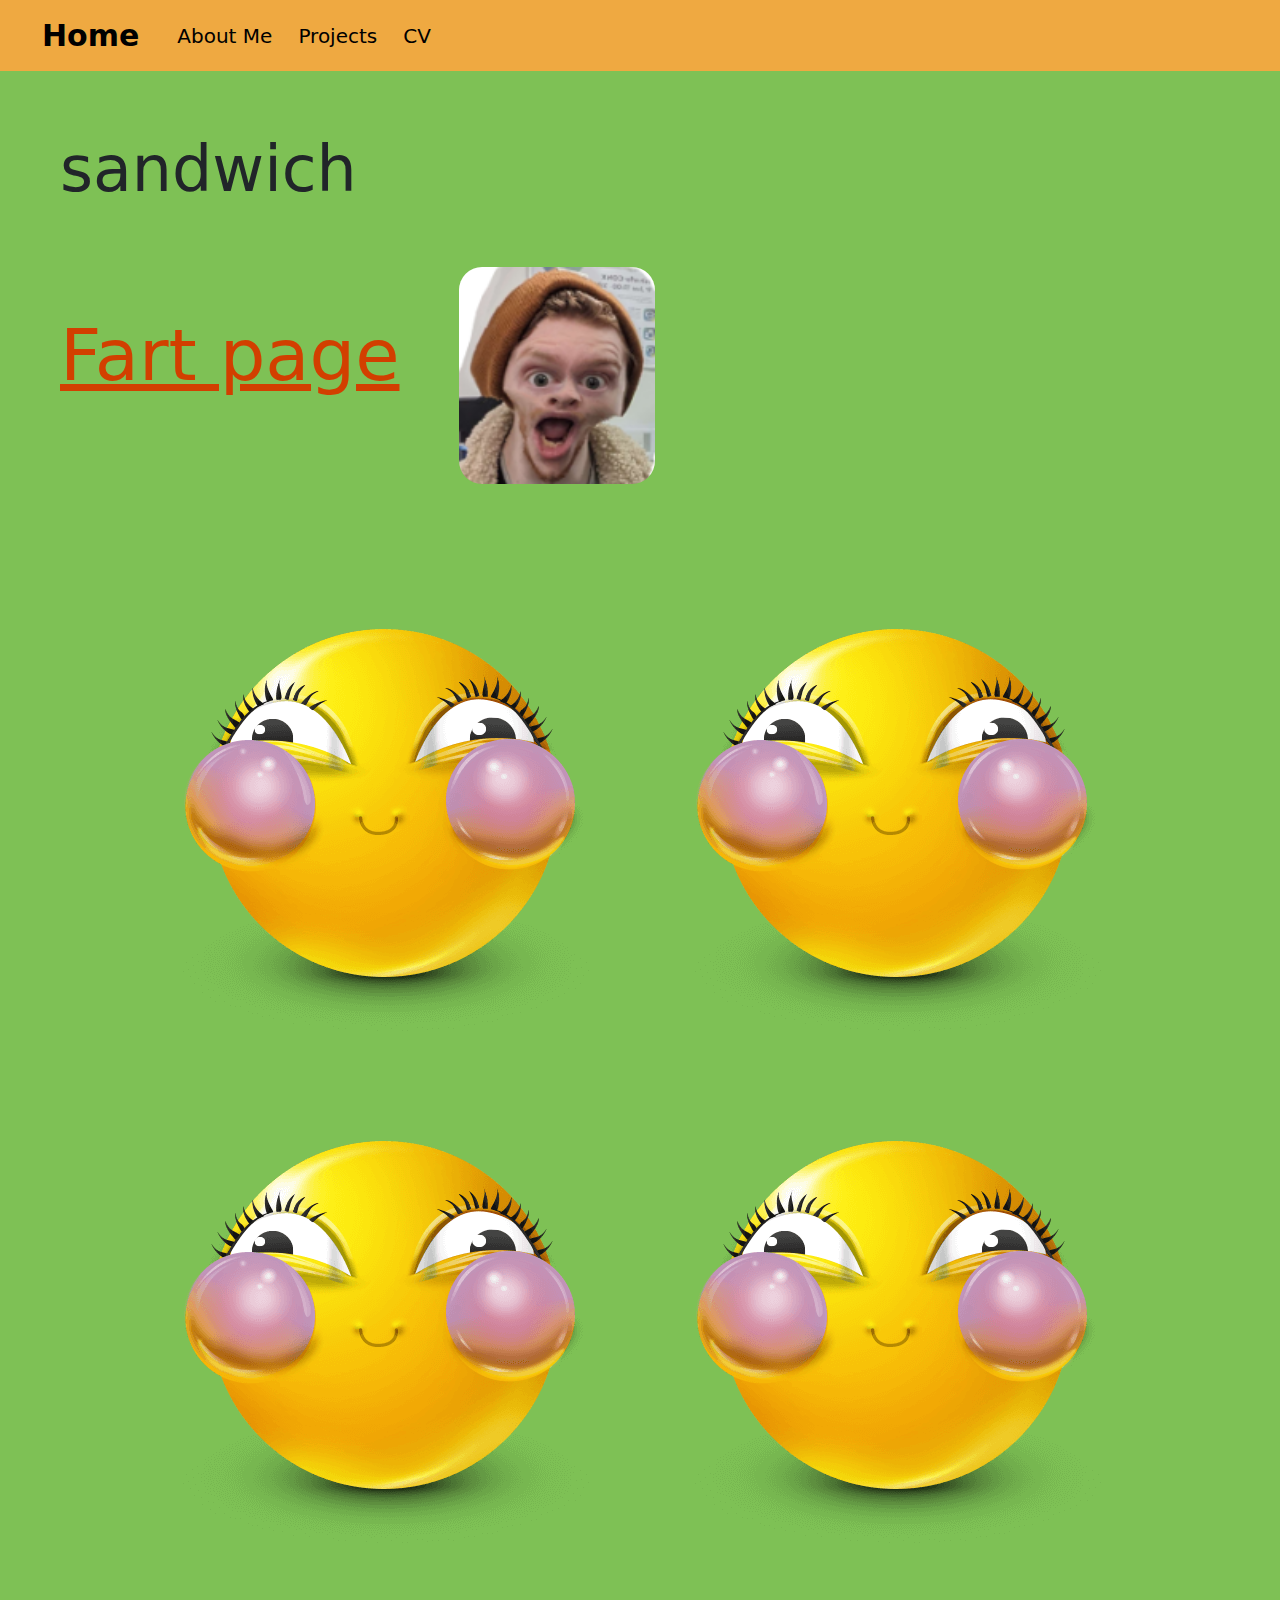
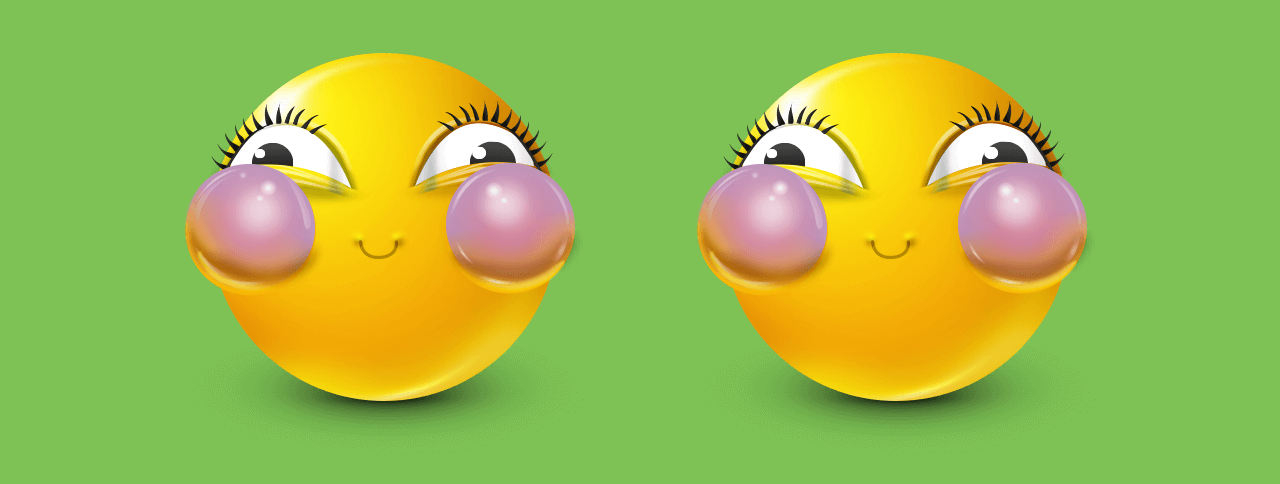
<file: index.html>
<!DOCTYPE html><html data-bs-theme="light" lang="en"><head><meta charset="utf-8"><meta name="viewport" content="width=device-width, initial-scale=1.0, shrink-to-fit=no"><title>Greg Portfolio</title><link rel="stylesheet" href="assets/bootstrap/css/bootstrap.min.css"><link rel="stylesheet" href="assets/css/styles.min.css"></head><body style="background: var(--bs-primary);"><nav class="navbar navbar-expand-md bg-secondary" style="background: rgb(78,183,197);"><div class="container-fluid"><a class="navbar-brand" href="index.html" style="font-size: 30px;margin-left: 30px;margin-right: 30px;"><strong>Home</strong></a><button data-bs-toggle="collapse" class="navbar-toggler" data-bs-target="#navcol-1"><span class="visually-hidden">Toggle navigation</span><span class="navbar-toggler-icon"></span></button><div class="collapse navbar-collapse" id="navcol-1"><ul class="navbar-nav"><li class="nav-item"><a class="nav-link active" href="About%20Me.html" style="font-size: 20px;margin-right: 10px;">About Me</a></li><li class="nav-item"><a class="nav-link" href="Projects.html" style="font-size: 20px;color: rgb(0,0,0);margin-right: 10px;">Projects</a></li><li class="nav-item"><a class="nav-link" href="CV.html" style="font-size: 20px;color: rgb(0,0,0);margin-right: 10px;">CV</a></li></ul></div></div></nav><h1 style="font-size: 63.4px;margin: 60px;">sandwich</h1><a class="text-decoration-none" href="Fart.html" style="font-size: 72px;margin: 60px;color: rgb(210,63,0);"><span style="text-decoration: underline;">Fart page</span></a><img src="assets/img/GregPog_02.png" style="border-radius: 23px;width: 196px;"><div style="margin-left: 10%;margin-top: 5%;"><img src="assets/img/teehee!.png"><img src="assets/img/teehee!.png"><img src="assets/img/teehee!.png"><img src="assets/img/teehee!.png"><img src="assets/img/teehee!.png"><img src="assets/img/teehee!.png"></div><script src="assets/bootstrap/js/bootstrap.min.js"></script></body></html>
</file>
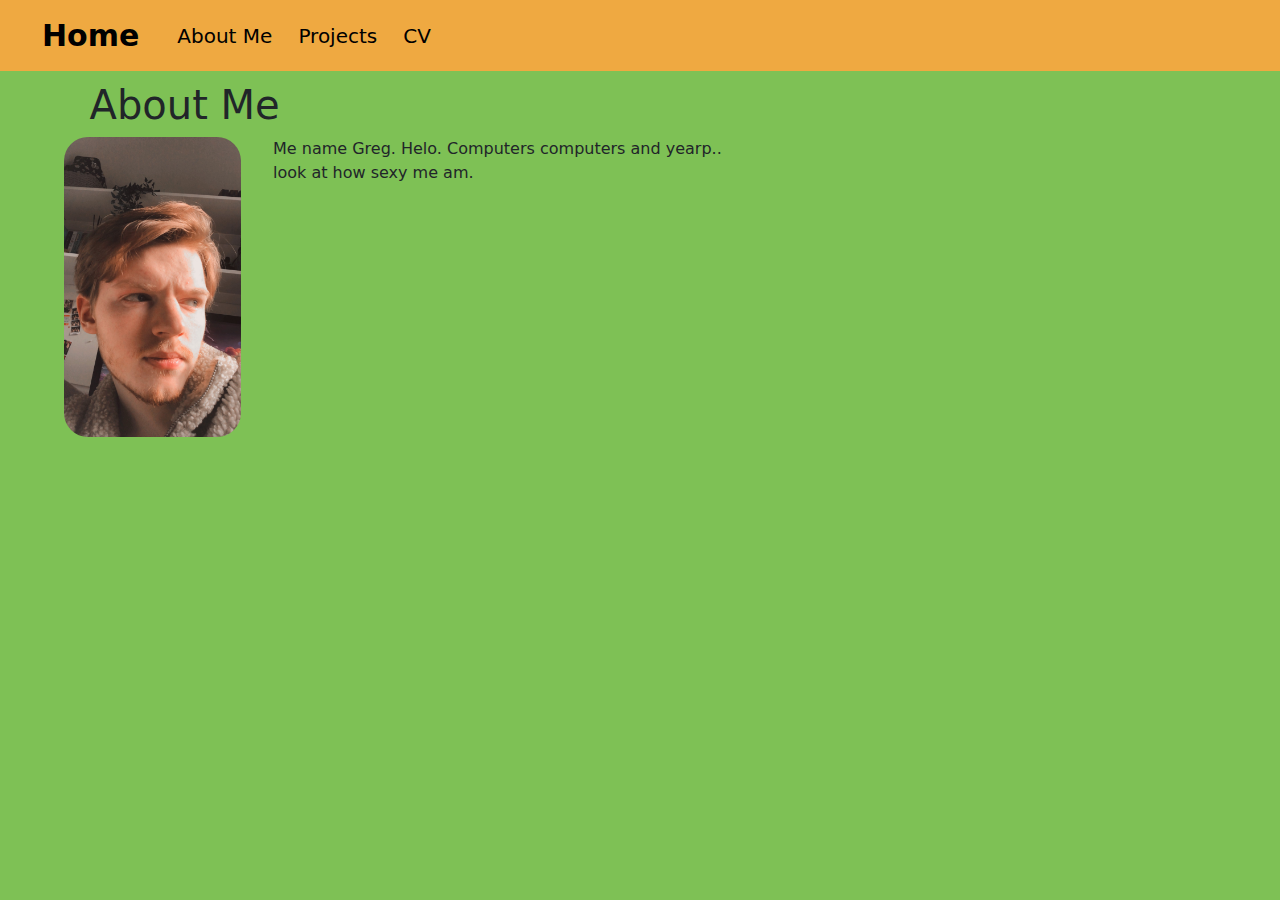
<file: About Me.html>
<!DOCTYPE html><html data-bs-theme="light" lang="en"><head><meta charset="utf-8"><meta name="viewport" content="width=device-width, initial-scale=1.0, shrink-to-fit=no"><title>Greg Portfolio</title><link rel="stylesheet" href="assets/bootstrap/css/bootstrap.min.css"><link rel="stylesheet" href="assets/css/styles.min.css"></head><body style="background: var(--bs-primary);"><nav class="navbar navbar-expand-md bg-secondary" style="background: rgb(78,183,197);"><div class="container-fluid"><a class="navbar-brand" href="index.html" style="font-size: 30px;margin-left: 30px;margin-right: 30px;"><strong>Home</strong></a><button data-bs-toggle="collapse" class="navbar-toggler" data-bs-target="#navcol-1"><span class="visually-hidden">Toggle navigation</span><span class="navbar-toggler-icon"></span></button><div class="collapse navbar-collapse" id="navcol-1"><ul class="navbar-nav"><li class="nav-item"><a class="nav-link active" href="About%20Me.html" style="font-size: 20px;margin-right: 10px;">About Me</a></li><li class="nav-item"><a class="nav-link" href="Projects.html" style="font-size: 20px;color: rgb(0,0,0);margin-right: 10px;">Projects</a></li><li class="nav-item"><a class="nav-link" href="CV.html" style="font-size: 20px;color: rgb(0,0,0);margin-right: 10px;">CV</a></li></ul></div></div></nav><h1 style="margin-left: 7%;margin-top: 10px;">About Me</h1><div class="text-start d-flex d-xl-flex justify-content-xl-start"><div class="d-flex d-sm-flex d-lg-flex flex-row justify-content-center justify-content-sm-start justify-content-lg-start" style="width: 80%;margin-left: 5%;max-width: 800px;"><img width="177" height="300" style="border-radius: 24px;" src="assets/img/Headshot.jpg"><p style="margin-left: 4%;">Me name Greg. Helo. Computers computers and yearp..<br>look at how sexy me am.</p></div></div><script src="assets/bootstrap/js/bootstrap.min.js"></script></body></html>
</file>
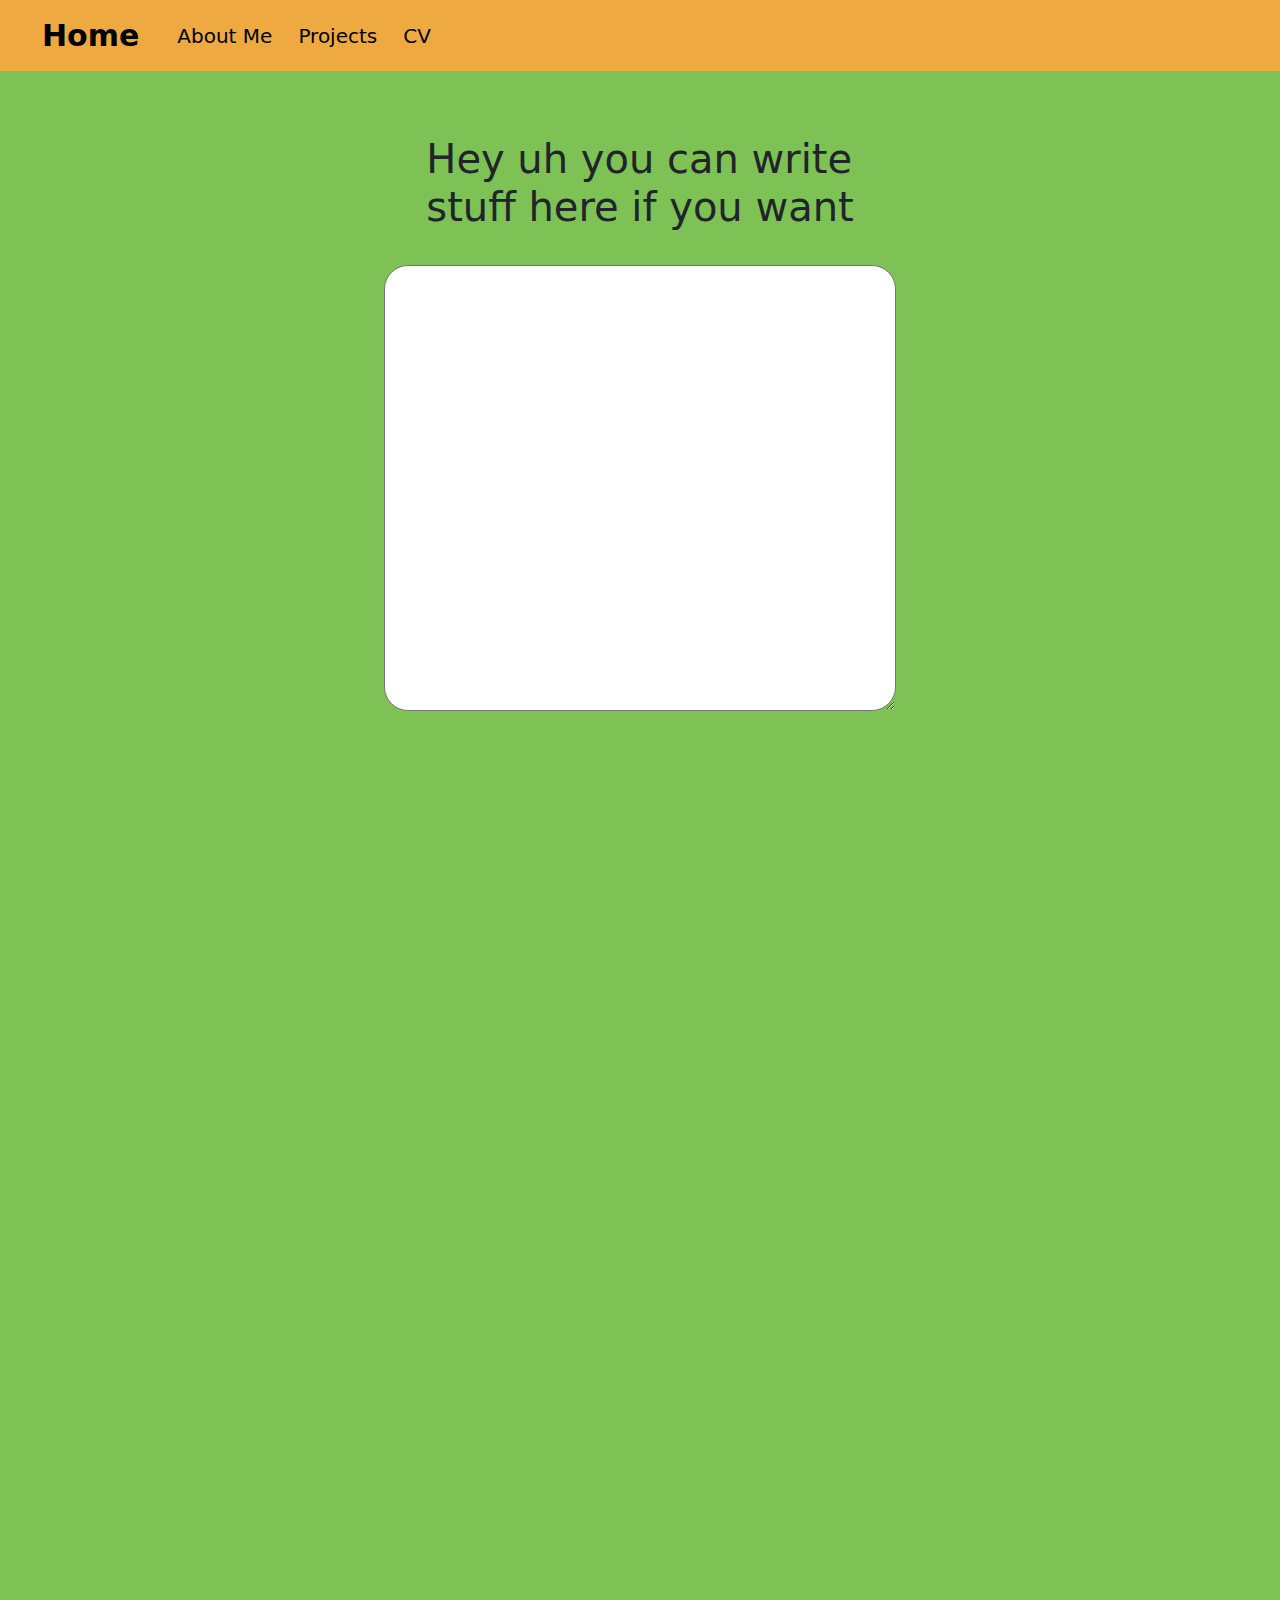
<file: CV.html>
<!DOCTYPE html><html data-bs-theme="light" lang="en"><head><meta charset="utf-8"><meta name="viewport" content="width=device-width, initial-scale=1.0, shrink-to-fit=no"><title>Greg Portfolio</title><link rel="stylesheet" href="assets/bootstrap/css/bootstrap.min.css"><link rel="stylesheet" href="assets/css/styles.min.css"></head><body style="background: var(--bs-primary);"><nav class="navbar navbar-expand-md bg-secondary" style="background: rgb(78,183,197);"><div class="container-fluid"><a class="navbar-brand" href="index.html" style="font-size: 30px;margin-left: 30px;margin-right: 30px;"><strong>Home</strong></a><button data-bs-toggle="collapse" class="navbar-toggler" data-bs-target="#navcol-1"><span class="visually-hidden">Toggle navigation</span><span class="navbar-toggler-icon"></span></button><div class="collapse navbar-collapse" id="navcol-1"><ul class="navbar-nav"><li class="nav-item"><a class="nav-link active" href="About%20Me.html" style="font-size: 20px;margin-right: 10px;">About Me</a></li><li class="nav-item"><a class="nav-link" href="Projects.html" style="font-size: 20px;color: rgb(0,0,0);margin-right: 10px;">Projects</a></li><li class="nav-item"><a class="nav-link" href="CV.html" style="font-size: 20px;color: rgb(0,0,0);margin-right: 10px;">CV</a></li></ul></div></div></nav><div class="d-md-flex d-xl-flex flex-column align-items-md-center align-items-xl-center" style="height: 80%;border-width: 18px;"><h1 style="margin-top: 5%;">Hey uh you can write<br>stuff here if you want</h1><textarea style="margin-top: 2%;padding-top: 1%;padding-right: 2%;padding-bottom: 30%;padding-left: 2%;width: 40%;height: 50%;border-radius: 24px;"></textarea><iframe allowfullscreen="" frameborder="0" src="https://www.youtube.com/embed/giuqZjhgi5k" width="560" height="315" style="margin-top: 5%;margin-bottom: 5%;"></iframe><iframe allowfullscreen="" frameborder="0" src="https://www.youtube.com/embed/_2PUQwyqyrw" width="560" height="315" style="margin-top: 5%;margin-bottom: 10%;"></iframe></div><script src="assets/bootstrap/js/bootstrap.min.js"></script></body></html>
</file>
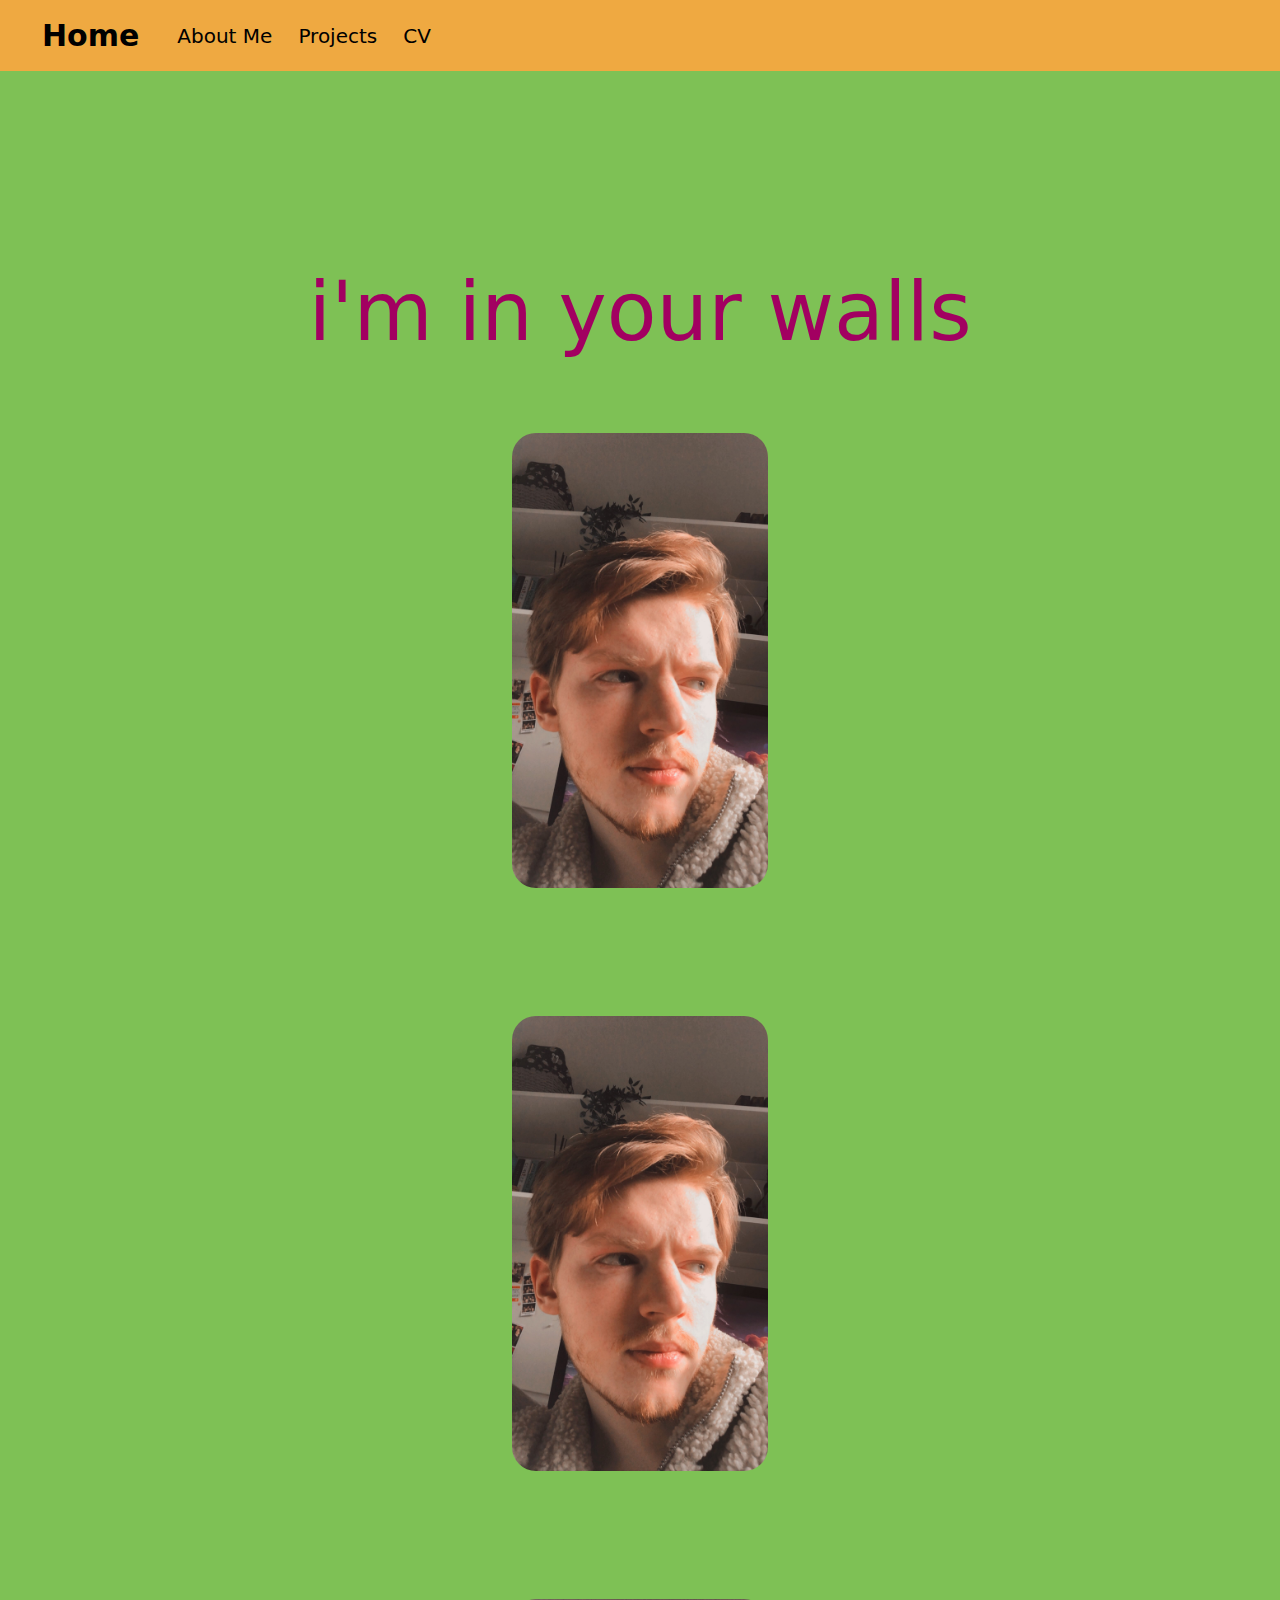
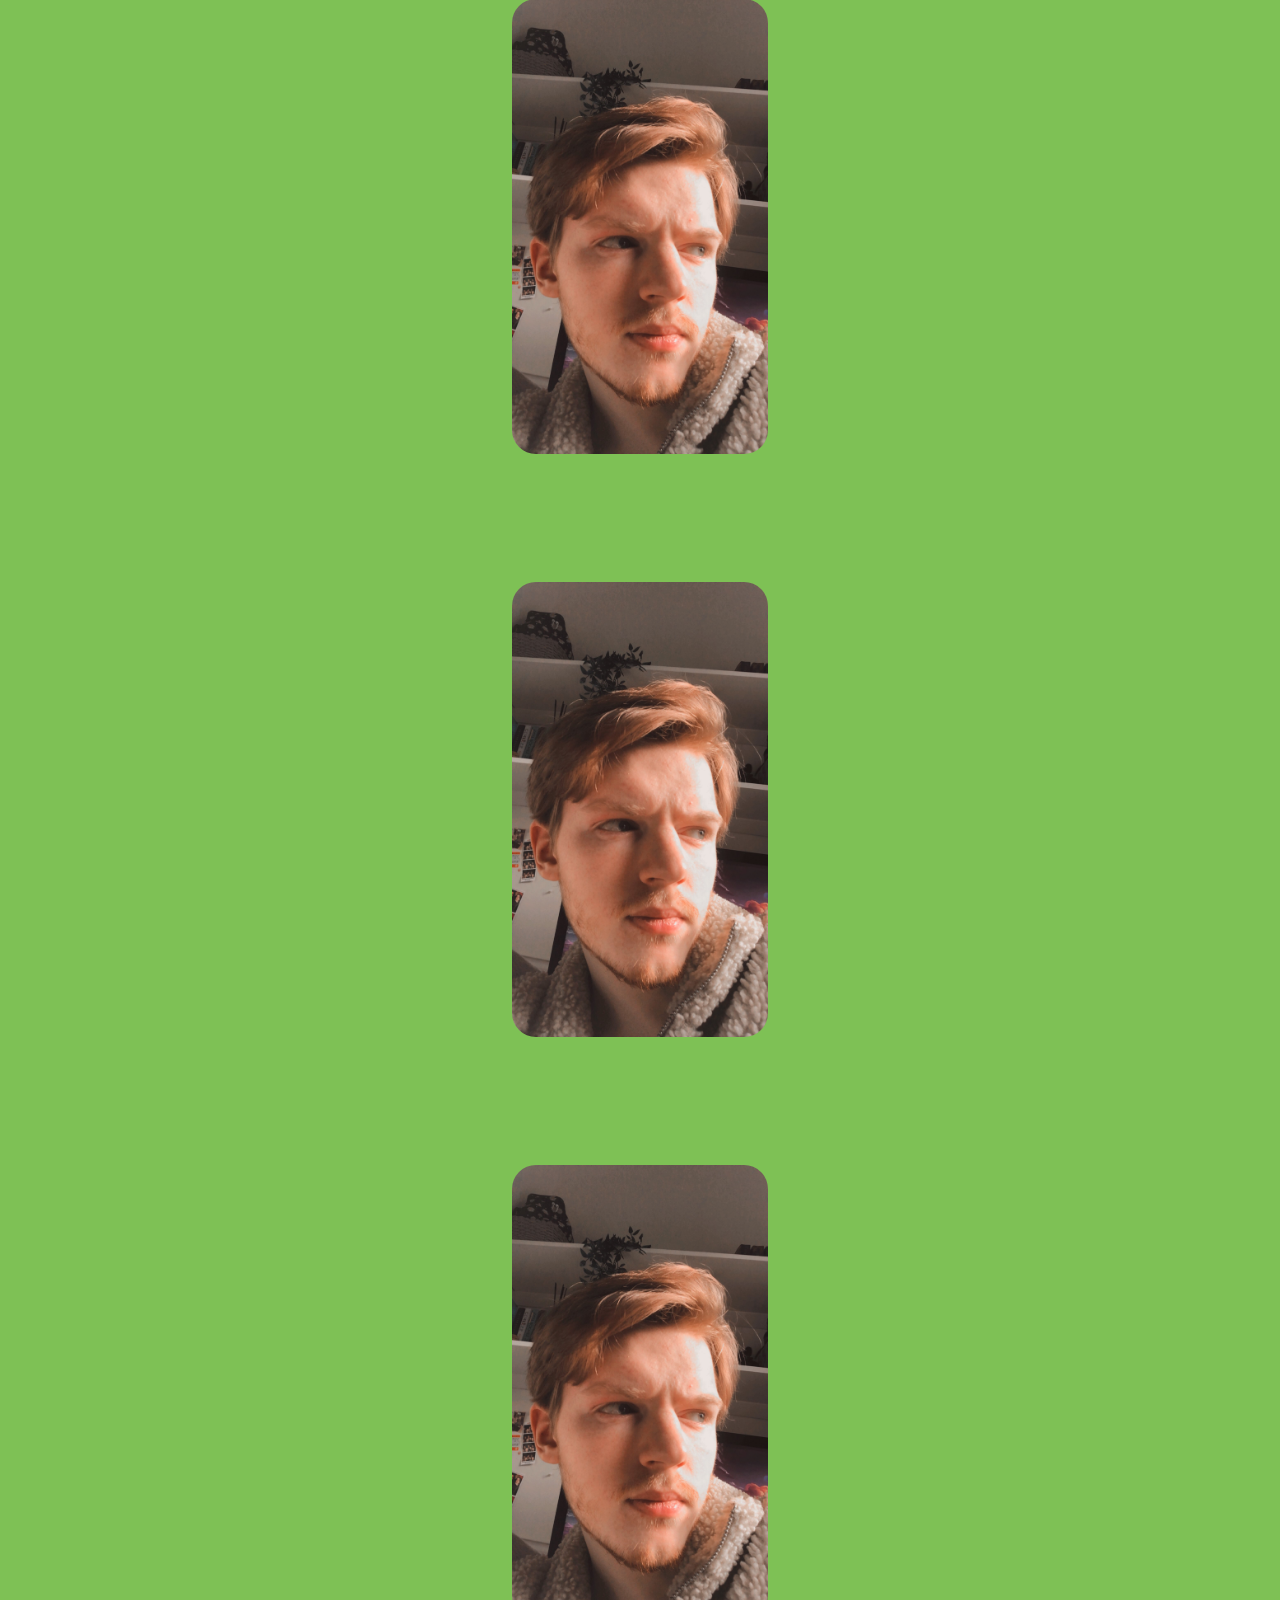
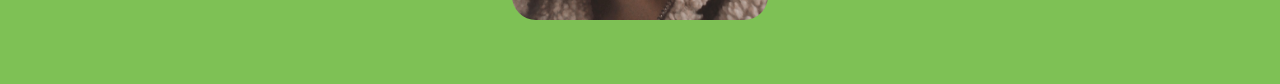
<file: Fart.html>
<!DOCTYPE html><html data-bs-theme="light" lang="en"><head><meta charset="utf-8"><meta name="viewport" content="width=device-width, initial-scale=1.0, shrink-to-fit=no"><title>Greg Portfolio</title><link rel="stylesheet" href="assets/bootstrap/css/bootstrap.min.css"><link rel="stylesheet" href="assets/css/styles.min.css"></head><body style="color: rgb(61,92,122);background: var(--bs-primary);"><nav class="navbar navbar-expand-md bg-secondary" style="background: rgb(78,183,197);"><div class="container-fluid"><a class="navbar-brand" href="index.html" style="font-size: 30px;margin-left: 30px;margin-right: 30px;"><strong>Home</strong></a><button data-bs-toggle="collapse" class="navbar-toggler" data-bs-target="#navcol-1"><span class="visually-hidden">Toggle navigation</span><span class="navbar-toggler-icon"></span></button><div class="collapse navbar-collapse" id="navcol-1"><ul class="navbar-nav"><li class="nav-item"><a class="nav-link active" href="About%20Me.html" style="font-size: 20px;margin-right: 10px;">About Me</a></li><li class="nav-item"><a class="nav-link" href="Projects.html" style="font-size: 20px;color: rgb(0,0,0);margin-right: 10px;">Projects</a></li><li class="nav-item"><a class="nav-link" href="CV.html" style="font-size: 20px;color: rgb(0,0,0);margin-right: 10px;">CV</a></li></ul></div></div></nav><div class="d-lg-flex flex-column justify-content-lg-center align-items-lg-center" style="color: var(--bs-primary);"><h1 class="d-flex justify-content-center" style="font-size: 81.4px;color: rgb(162,0,97);margin-left: 10%;margin-right: 10%;text-align: center;background: #21252900;margin-top: 15%;">i'm in your walls</h1><img class="d-flex justify-content-lg-center" src="assets/img/Headshot.jpg" style="width: 20%;margin-top: 5%;border-radius: 24px;margin-bottom: 5%;"><img class="d-flex justify-content-lg-center" src="assets/img/Headshot.jpg" style="width: 20%;margin-top: 5%;border-radius: 24px;margin-bottom: 5%;"><img class="d-flex justify-content-lg-center" src="assets/img/Headshot.jpg" style="width: 20%;margin-top: 5%;border-radius: 24px;margin-bottom: 5%;"><img class="d-flex justify-content-lg-center" src="assets/img/Headshot.jpg" style="width: 20%;margin-top: 5%;border-radius: 24px;margin-bottom: 5%;"><img class="d-flex justify-content-lg-center" src="assets/img/Headshot.jpg" style="width: 20%;margin-top: 5%;border-radius: 24px;margin-bottom: 5%;"></div><script src="assets/bootstrap/js/bootstrap.min.js"></script></body></html>
</file>
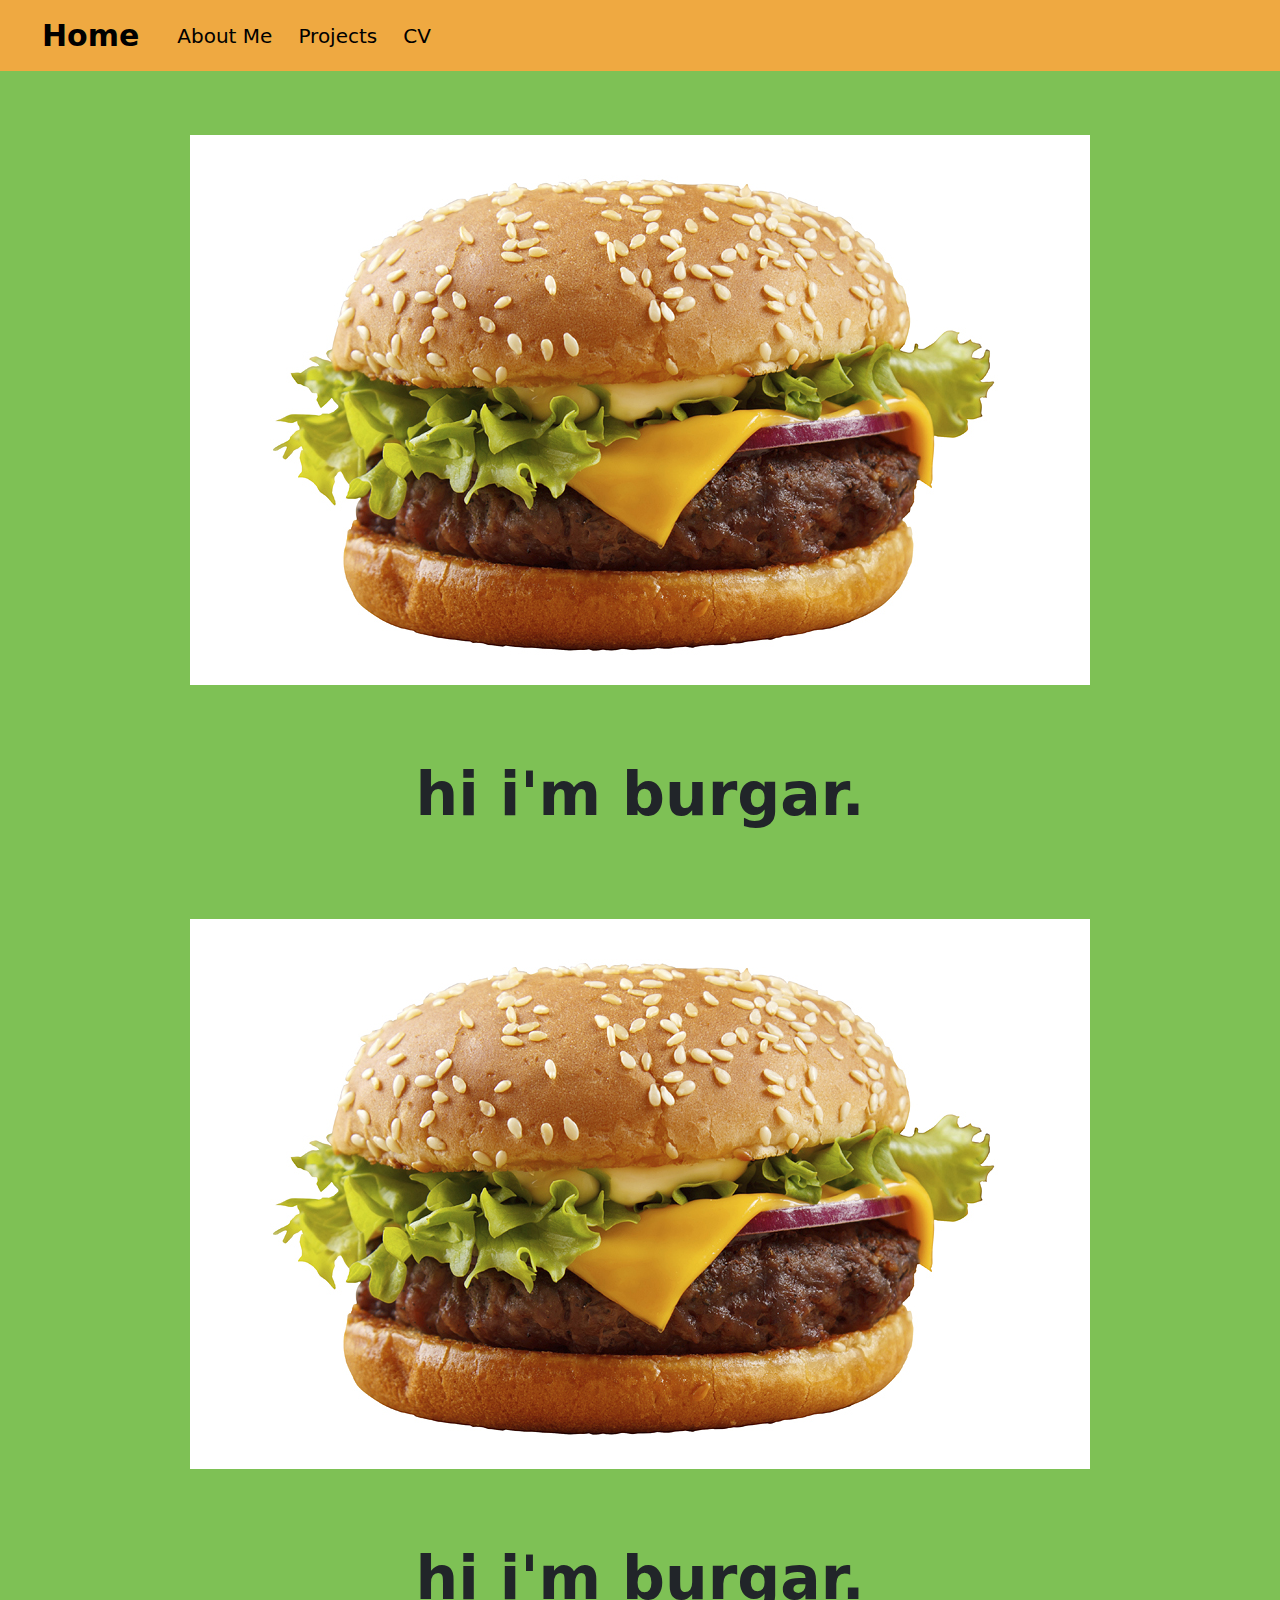
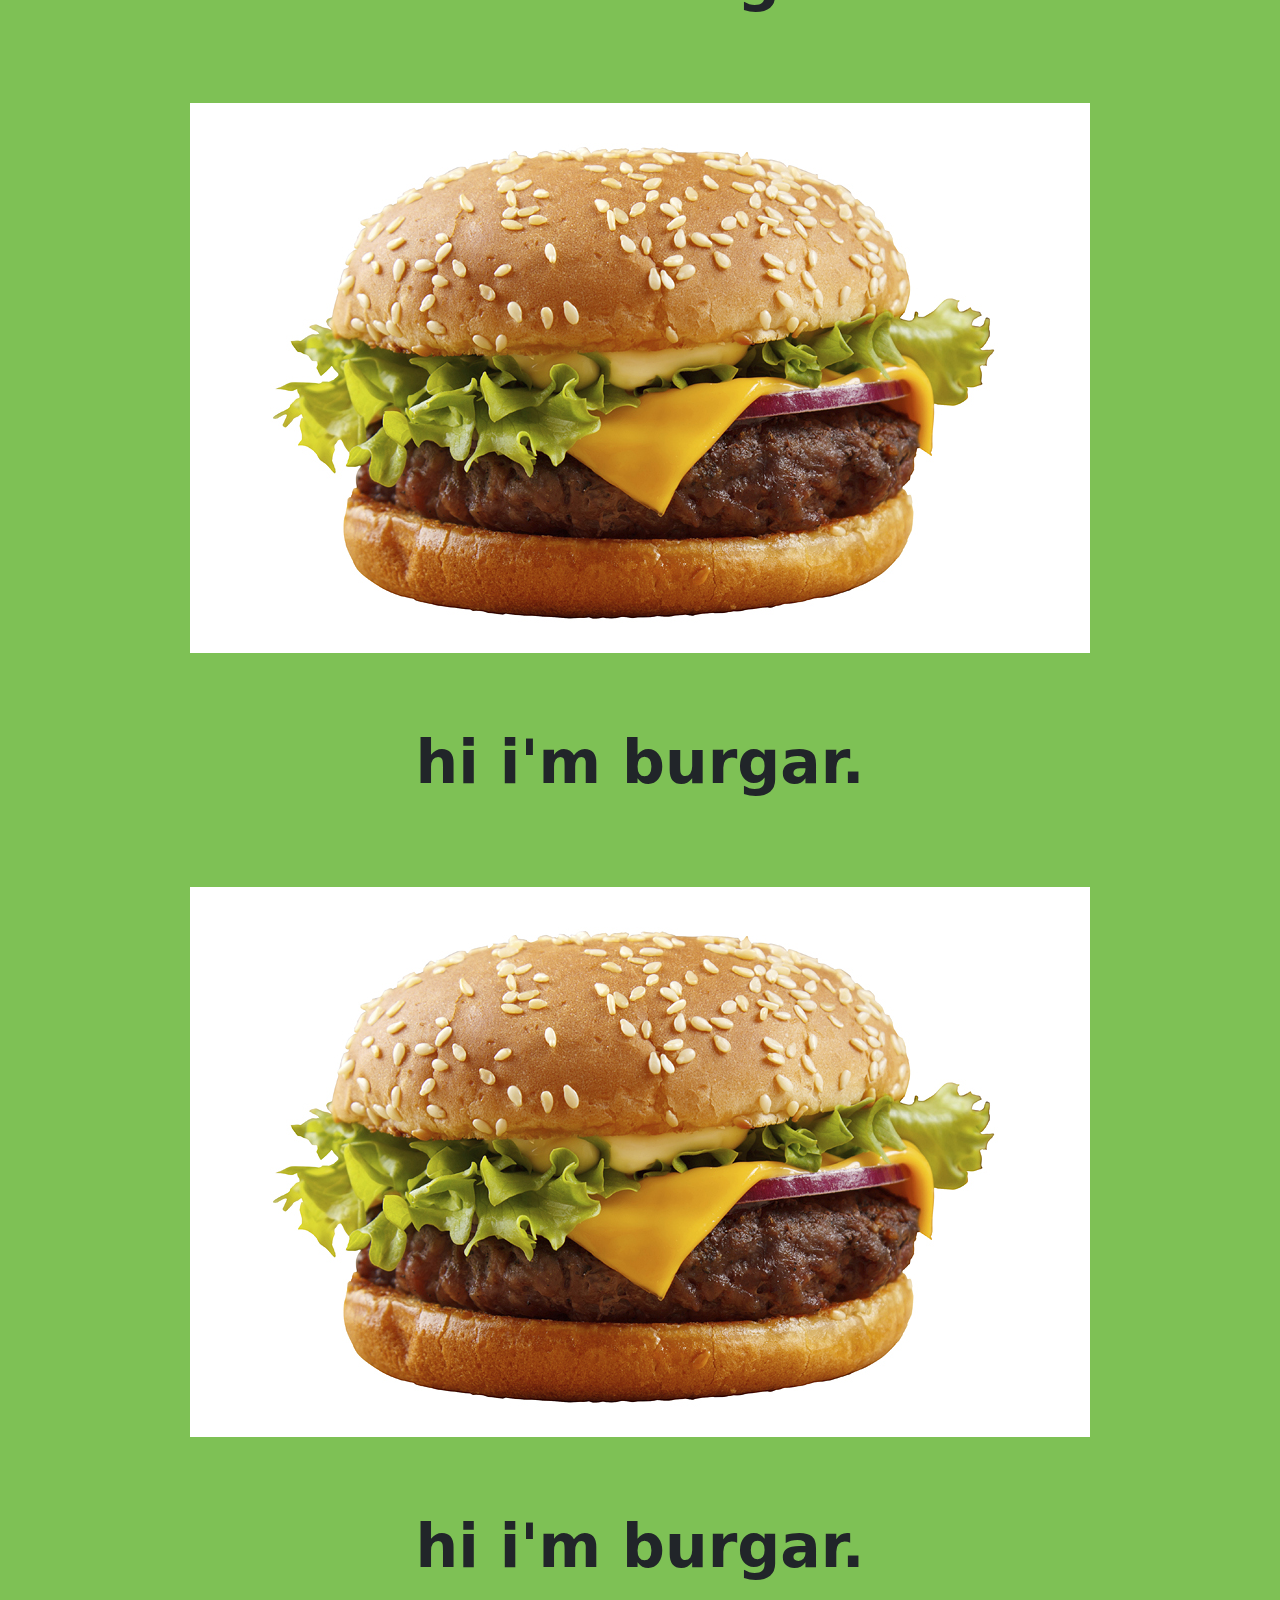
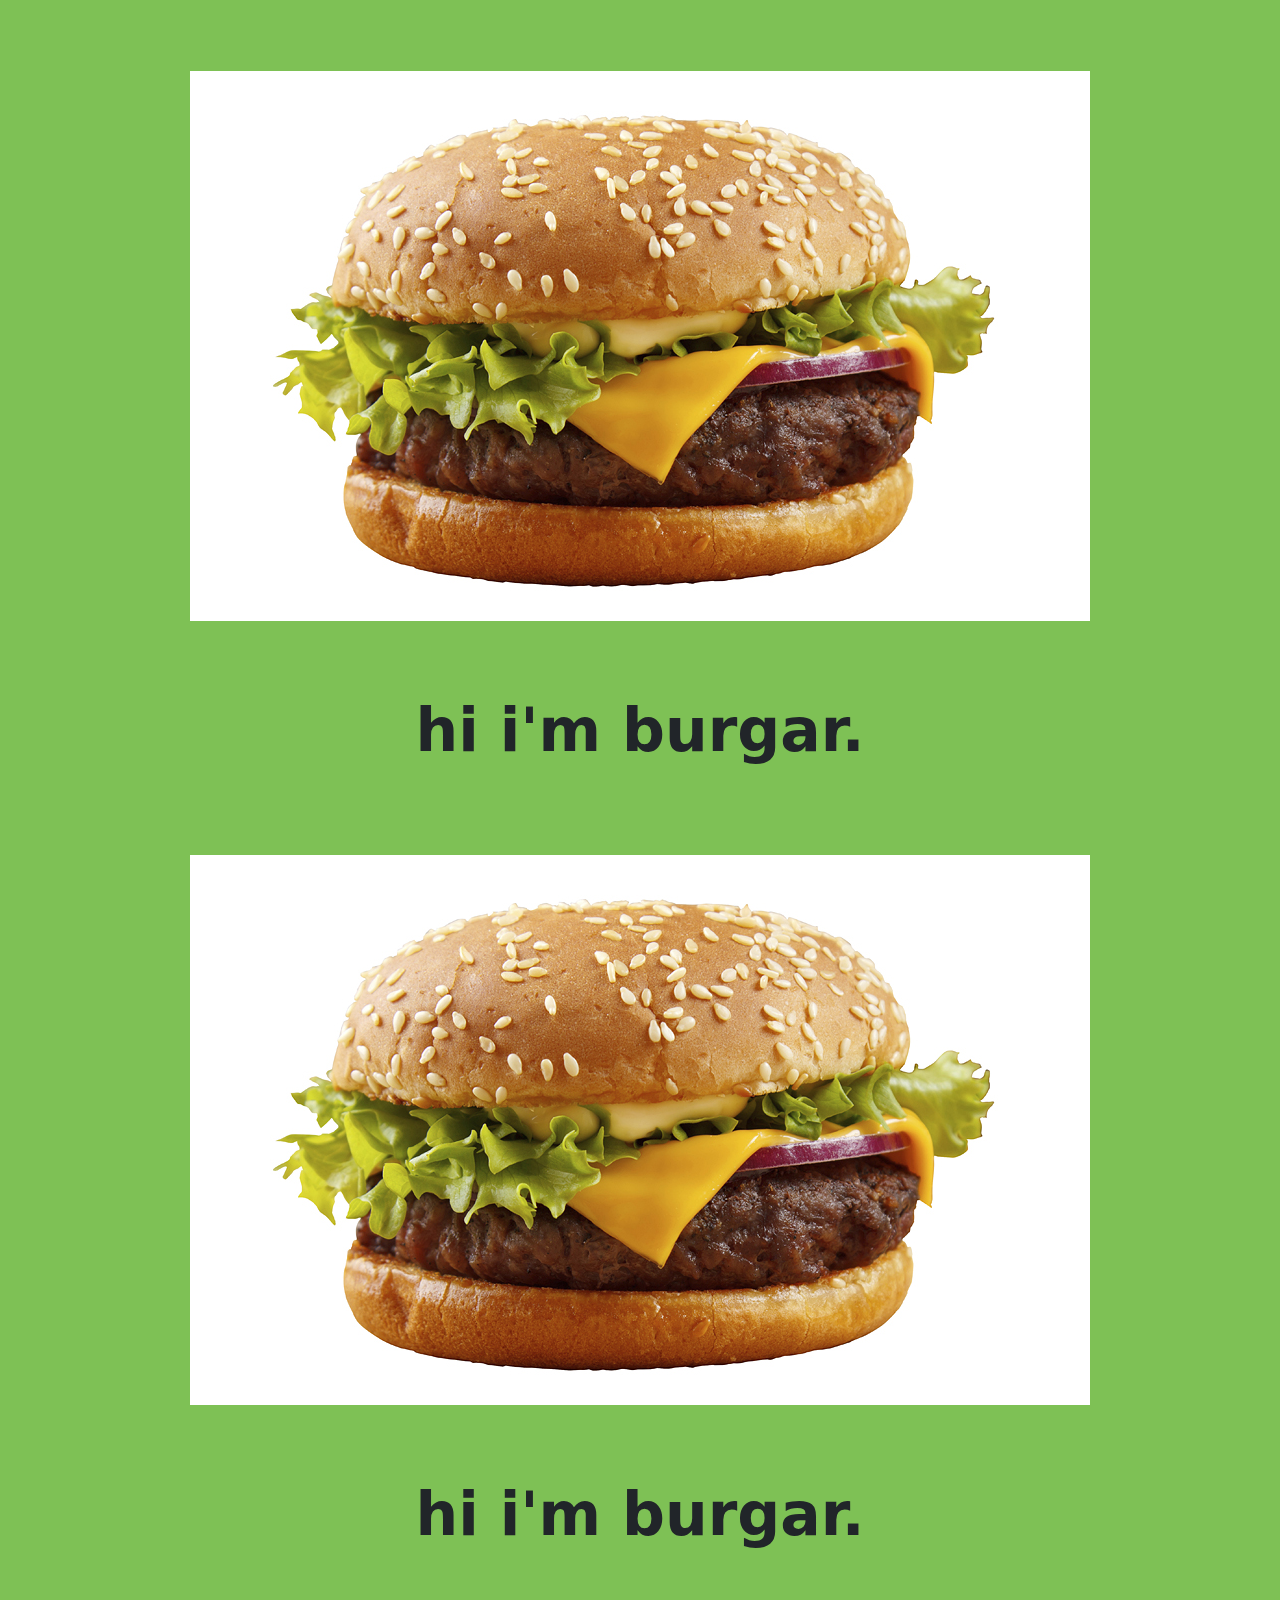
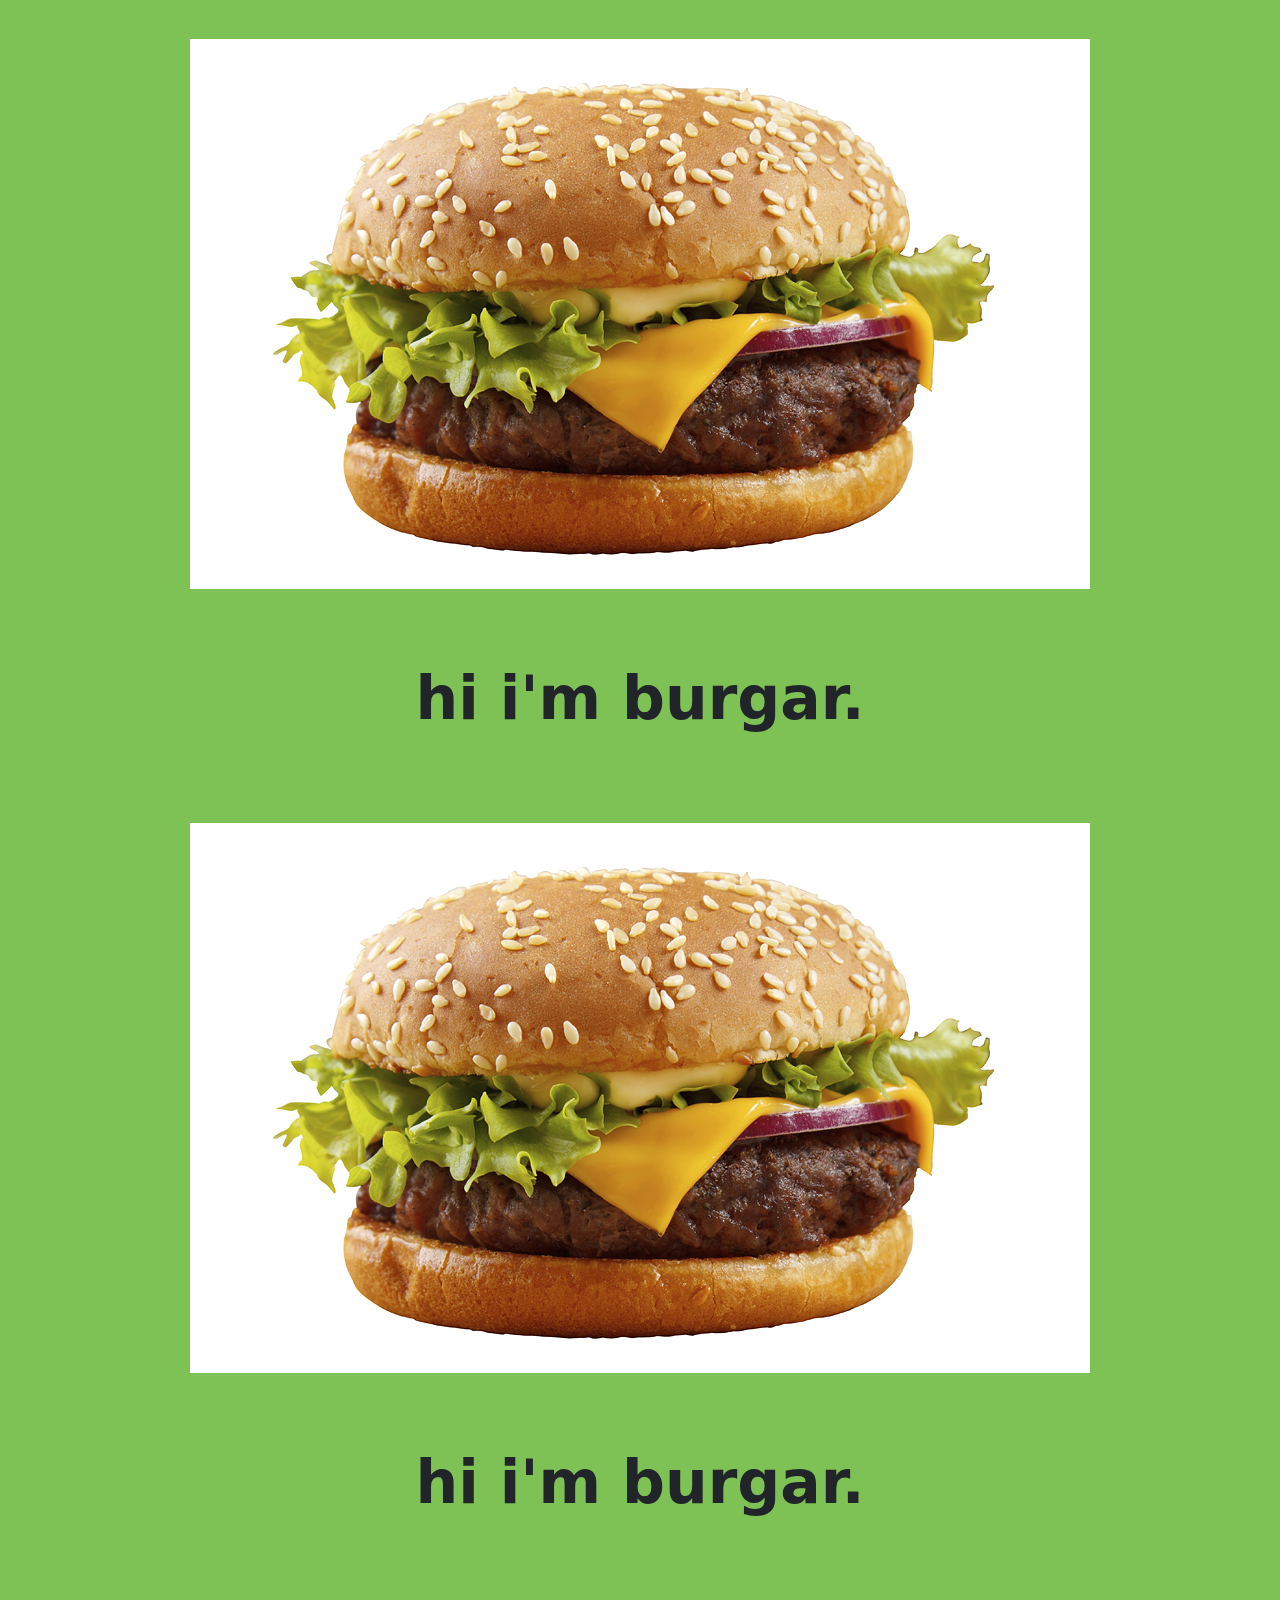
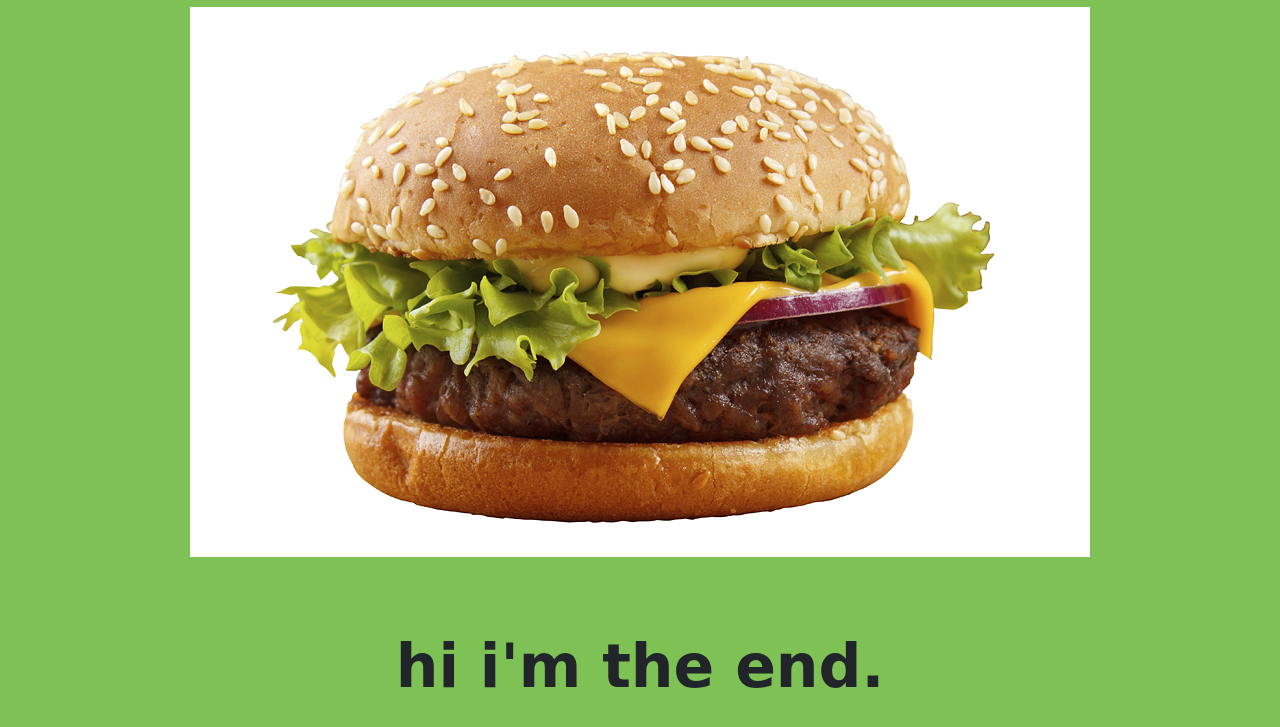
<file: Projects.html>
<!DOCTYPE html><html data-bs-theme="light" lang="en"><head><meta charset="utf-8"><meta name="viewport" content="width=device-width, initial-scale=1.0, shrink-to-fit=no"><title>Greg Portfolio</title><link rel="stylesheet" href="assets/bootstrap/css/bootstrap.min.css"><link rel="stylesheet" href="assets/css/styles.min.css"></head><body style="background: var(--bs-primary);"><nav class="navbar navbar-expand-md bg-secondary" style="background: rgb(78,183,197);"><div class="container-fluid"><a class="navbar-brand" href="index.html" style="font-size: 30px;margin-left: 30px;margin-right: 30px;"><strong>Home</strong></a><button data-bs-toggle="collapse" class="navbar-toggler" data-bs-target="#navcol-1"><span class="visually-hidden">Toggle navigation</span><span class="navbar-toggler-icon"></span></button><div class="collapse navbar-collapse" id="navcol-1"><ul class="navbar-nav"><li class="nav-item"><a class="nav-link active" href="About%20Me.html" style="font-size: 20px;margin-right: 10px;">About Me</a></li><li class="nav-item"><a class="nav-link" href="Projects.html" style="font-size: 20px;color: rgb(0,0,0);margin-right: 10px;">Projects</a></li><li class="nav-item"><a class="nav-link" href="CV.html" style="font-size: 20px;color: rgb(0,0,0);margin-right: 10px;">CV</a></li></ul></div></div></nav><div class="d-xl-flex flex-column justify-content-xl-center align-items-xl-center" style="padding-top: 5%;"><img src="assets/img/burger.jpg"><p class="d-md-flex d-xl-flex justify-content-md-center justify-content-xl-center" style="padding-top: 5%;font-weight: bold;font-size: 60px;">hi i'm burgar.</p></div><div class="d-xl-flex flex-column justify-content-xl-center align-items-xl-center" style="padding-top: 5%;"><img src="assets/img/burger.jpg"><p class="d-md-flex justify-content-md-center" style="padding-top: 5%;font-weight: bold;font-size: 60px;">hi i'm burgar.</p></div><div class="d-xl-flex flex-column justify-content-xl-center align-items-xl-center" style="padding-top: 5%;"><img src="assets/img/burger.jpg"><p class="d-md-flex justify-content-md-center" style="padding-top: 5%;font-weight: bold;font-size: 60px;">hi i'm burgar.</p></div><div class="d-xl-flex flex-column justify-content-xl-center align-items-xl-center" style="padding-top: 5%;"><img src="assets/img/burger.jpg"><p class="d-md-flex justify-content-md-center" style="padding-top: 5%;font-weight: bold;font-size: 60px;">hi i'm burgar.</p></div><div class="d-xl-flex flex-column justify-content-xl-center align-items-xl-center" style="padding-top: 5%;"><img src="assets/img/burger.jpg"><p class="d-md-flex justify-content-md-center" style="padding-top: 5%;font-weight: bold;font-size: 60px;">hi i'm burgar.</p></div><div class="d-xl-flex flex-column justify-content-xl-center align-items-xl-center" style="padding-top: 5%;"><img src="assets/img/burger.jpg"><p class="d-md-flex justify-content-md-center" style="padding-top: 5%;font-weight: bold;font-size: 60px;">hi i'm burgar.</p></div><div class="d-xl-flex flex-column justify-content-xl-center align-items-xl-center" style="padding-top: 5%;"><img src="assets/img/burger.jpg"><p class="d-md-flex justify-content-md-center" style="padding-top: 5%;font-weight: bold;font-size: 60px;">hi i'm burgar.</p></div><div class="d-xl-flex flex-column justify-content-xl-center align-items-xl-center" style="padding-top: 5%;"><img src="assets/img/burger.jpg"><p class="d-md-flex justify-content-md-center" style="padding-top: 5%;font-weight: bold;font-size: 60px;">hi i'm burgar.</p></div><div class="d-xl-flex flex-column justify-content-xl-center align-items-xl-center" style="padding-top: 5%;"><img src="assets/img/burger.jpg"><p class="d-md-flex justify-content-md-center" style="padding-top: 5%;font-weight: bold;font-size: 60px;">hi i'm the end.</p></div><script src="assets/bootstrap/js/bootstrap.min.js"></script></body></html>
</file>
<file: assets/css/styles.min.css>
:root,[data-bs-theme=light]{--bs-primary:#7ec155;--bs-primary-rgb:126,193,85;--bs-primary-text-emphasis:#324D22;--bs-primary-bg-subtle:#E5F3DD;--bs-primary-border-subtle:#CBE6BB;--bs-secondary:#efa941;--bs-secondary-rgb:239,169,65;--bs-secondary-text-emphasis:#60441A;--bs-secondary-bg-subtle:#FCEED9;--bs-secondary-border-subtle:#F9DDB3}.btn-primary{--bs-btn-color:#000000;--bs-btn-bg:#7ec155;--bs-btn-border-color:#7ec155;--bs-btn-hover-color:#000000;--bs-btn-hover-bg:#91CA6F;--bs-btn-hover-border-color:#8BC766;--bs-btn-focus-shadow-rgb:19,29,13;--bs-btn-active-color:#000000;--bs-btn-active-bg:#98CD77;--bs-btn-active-border-color:#8BC766;--bs-btn-disabled-color:#000000;--bs-btn-disabled-bg:#7ec155;--bs-btn-disabled-border-color:#7ec155}.btn-outline-primary{--bs-btn-color:#7ec155;--bs-btn-border-color:#7ec155;--bs-btn-focus-shadow-rgb:126,193,85;--bs-btn-hover-color:#000000;--bs-btn-hover-bg:#7ec155;--bs-btn-hover-border-color:#7ec155;--bs-btn-active-color:#000000;--bs-btn-active-bg:#7ec155;--bs-btn-active-border-color:#7ec155;--bs-btn-disabled-color:#7ec155;--bs-btn-disabled-bg:transparent;--bs-btn-disabled-border-color:#7ec155}.btn-secondary{--bs-btn-color:#000000;--bs-btn-bg:#efa941;--bs-btn-border-color:#efa941;--bs-btn-hover-color:#000000;--bs-btn-hover-bg:#F1B65E;--bs-btn-hover-border-color:#F1B254;--bs-btn-focus-shadow-rgb:36,25,10;--bs-btn-active-color:#000000;--bs-btn-active-bg:#F2BA67;--bs-btn-active-border-color:#F1B254;--bs-btn-disabled-color:#000000;--bs-btn-disabled-bg:#efa941;--bs-btn-disabled-border-color:#efa941}.btn-outline-secondary{--bs-btn-color:#efa941;--bs-btn-border-color:#efa941;--bs-btn-focus-shadow-rgb:239,169,65;--bs-btn-hover-color:#000000;--bs-btn-hover-bg:#efa941;--bs-btn-hover-border-color:#efa941;--bs-btn-active-color:#000000;--bs-btn-active-bg:#efa941;--bs-btn-active-border-color:#efa941;--bs-btn-disabled-color:#efa941;--bs-btn-disabled-bg:transparent;--bs-btn-disabled-border-color:#efa941}
</file>
